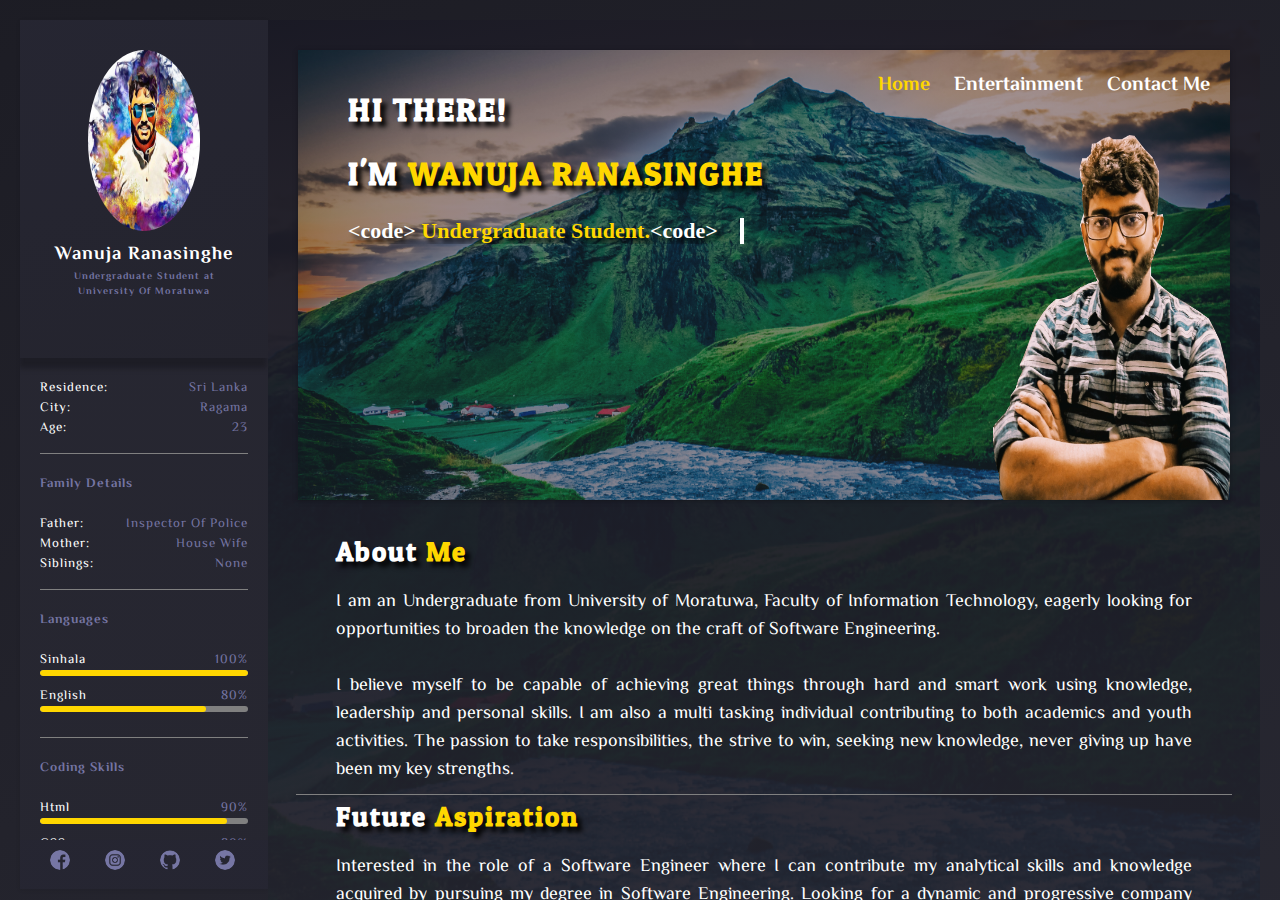
<file: index.html>
<!DOCTYPE html>
<html lang="en-us">
    <head>
        <meta charset="UTF-8">
        <meta http-equiv="X-UA-Compatible" content="ie=edge">
        <meta name="viewport" content="width=device-width, initial-scale=1.0,minimum-scale=1.0,maximum-scale=1.0">
        <title>Wanuja Ranasinghe</title>
        <link rel="stylesheet" href="css/main.css">
        <link rel="preconnect" href="https://fonts.gstatic.com">
        <link href="https://fonts.googleapis.com/css2?family=El+Messiri:wght@500&display=swap" rel="stylesheet">
        <link rel="preconnect" href="https://fonts.gstatic.com">
        <link href="https://fonts.googleapis.com/css2?family=Patua+One&display=swap" rel="stylesheet">
    </head>
    <body>
        <div class="container">
             <div class="left clearfix">
                <div class="left-top">
                    <img src="images/topcontent.jpg" alt="dp-picuture">
                    <h3>Wanuja Ranasinghe</h3>
                    <h4>Undergraduate Student at University Of Moratuwa</h4>
                </div><!--left-top-->
                <div class="left-bottom clearfix">
                    <div class="one clearfix">
                        <ul class="left-bottom-ul1">
                            <li>Residence:</li>
                            <li>City:</li>
                            <li>Age:</li>
                        </ul>
                        <ul class="left-bottom-ul2">
                            <li>Sri Lanka</li>
                            <li>Ragama</li>
                            <li>23</li>
                        </ul>
                    </div><!--one-->
                    <div class="one clearfix">
                        <h4 class="heading-color">Family Details</h4><br>
                        <ul class="left-bottom-ul1">
                            <li>Father:</li>
                            <li>Mother:</li>
                            <li>Siblings:</li>
                        </ul>
                        <ul class="left-bottom-ul2">
                            <li>Inspector Of Police</li>
                            <li>House Wife</li>
                            <li>None</li>
                        </ul>
                    </div><!--one-->
                    <div class="one clearfix">
                        <ul>
                            <li class="heading-color">Languages <br><br></li>
                            <li class="left-bottom-ul1">Sinhala</li>
                            <li class="left-bottom-ul2">100%</li>
                            <li><div class="clearfix progress-bar progress-bar-li"><div class="clearfix progress-bar" style="background-color: gold;width: 100%; "></div></div></li>
                            <li class="left-bottom-ul1">English</li>
                            <li class="left-bottom-ul2">80%</li>
                            <li><div class="clearfix progress-bar progress-bar-li"><div class="clearfix progress-bar" style="background-color: gold;width: 80%; "></div></div></li>                           
                        </ul>
                    </div><!--languages-->
                    <div class="one clearfix">
                        <ul>
                            <li class="heading-color">Coding Skills <br><br></li>
                            <li class="left-bottom-ul1">Html</li>
                            <li class="left-bottom-ul2">90%</li>
                            <li><div class="clearfix progress-bar progress-bar-li"><div class="clearfix progress-bar" style="background-color: gold;width: 90%; "></div></div></li>
                            <li class="left-bottom-ul1">CSS</li>
                            <li class="left-bottom-ul2">80%</li>
                            <li><div class="clearfix progress-bar progress-bar-li"><div class="clearfix progress-bar" style="background-color: gold;width: 80%; "></div></div></li>
                            <li class="left-bottom-ul1">JavaScript</li>
                            <li class="left-bottom-ul2">70%</li>
                            <li><div class="clearfix progress-bar progress-bar-li"><div class="clearfix progress-bar" style="background-color: gold;width: 70%; "></div></div></li>
                            <li class="left-bottom-ul1">PHP</li>
                            <li class="left-bottom-ul2">70%</li>
                            <li><div class="clearfix progress-bar progress-bar-li"><div class="clearfix progress-bar" style="background-color: gold;width: 70%; "></div></div></li>
                            <li class="left-bottom-ul1">Bootstrap</li>
                            <li class="left-bottom-ul2">80%</li>
                            <li><div class="clearfix progress-bar progress-bar-li"><div class="clearfix progress-bar" style="background-color: gold;width: 80%; "></div></div></li>
                            <li class="left-bottom-ul1">C</li>
                            <li class="left-bottom-ul2">90%</li>
                            <li><div class="clearfix progress-bar progress-bar-li"><div class="clearfix progress-bar" style="background-color: gold;width: 90%; "></div></div></li>
                            <li class="left-bottom-ul1">Python</li>
                            <li class="left-bottom-ul2">70%</li>
                            <li><div class="clearfix progress-bar progress-bar-li"><div class="clearfix progress-bar" style="background-color: gold;width: 70%; "></div></div></li>
                        </ul>
                    </div>
                    <div class="one clearfix">
                        <ul>
                            <li class="heading-color">Other <br><br></li>
                            <li class="left-bottom-ul1">Leadership</li>
                            <li class="left-bottom-ul2">85%</li>
                            <li><div class="clearfix progress-bar progress-bar-li"><div class="clearfix progress-bar" style="background-color: gold;width: 85%; "></div></div></li>
                            <li class="left-bottom-ul1">Analytics</li>
                            <li class="left-bottom-ul2">90%</li>
                            <li><div class="clearfix progress-bar progress-bar-li"><div class="clearfix progress-bar" style="background-color: gold;width: 90%; "></div></div></li> 
                        </ul>
                    </div><!--other-->
                    
                </div><!--left-bottom-->
                <div class="social-media clearfix">
                    <ul>
                        <li><a href="#"><img src="images/fb.png" alt="fb"></a></li>
                        <li><a href="#"><img src="images/insta.png" alt="insta"></a></li>
                        <li><a href="#"><img src="images/github.png" alt="github"></a></li>
                        <li><a href="#"><img src="images/twitter.png" alt="twitter"></a></li>
                    </ul>
                </div><!--social-media-->
            </div><!--left-->
            <div class="right clearfix">
                <div class="topcontent clearfix">
                    <div class="topcontent-left clearfix">
                        <h1>HI THERE!</h1><br>
                        <h1>I'M <span class="golden-font">WANUJA RANASINGHE</span></h1><br>
                        <h3>&lt;code&gt; <span class="golden-font">Undergraduate Student.</span>&lt;code&gt; </h3>
                    </div><!--topcontent-left-->
                    <div class="topcontent-right">
                        <div class="navbar">
                            <ul>
                                <li><a class="cool-link"href="index.html"style="color: gold;">Home</a></li>
                                <li><a class="cool-link"href="Entertainment.html">Entertainment</a></li>
                                <li><a class="cool-link"href="ContactUs.html">Contact Me</a></li>
                            </ul>
                        </div>
                        <div><img src="images/Untitled.png" alt=""></div>
                        
                    </div><!--topcontent-right-->
                </div><!--topcontent-->
                <div class="aboutme clearfix">
                    <h2>About <span class="golden-font">Me</span></h2>
                    <p>I am an Undergraduate from University of Moratuwa, Faculty of Information Technology, eagerly looking for opportunities to broaden the knowledge on the craft of Software Engineering.
                        <br><br>
                        I believe myself to be capable of achieving great things through hard and smart work using knowledge, leadership and personal skills. I am also a multi tasking individual contributing to both academics and youth activities. The passion to take responsibilities, the strive to win, seeking new knowledge, never giving up have been my key strengths. </p>   
                </div><!--aboutme-->
                <div class="futureasp">
                    <h2>Future <span class="golden-font">Aspiration</span></h2>
                    <p>Interested in the role of a Software Engineer where I can contribute my analytical skills and knowledge acquired by pursuing my degree in Software Engineering. Looking for a dynamic and progressive company where my skills are utilized in the maximum way possible.</p>
                </div><!--futureasp-->
                <div class="education">
                    <div class="edu-head"><h2>Education &amp; <span class="golden-font">Volunteering</span></h2></div>
                    <div class="edu">
                        <img src="images/uni.png" alt=""><span class="heading-color">2020-Present</span>
                        <div class="edu-border"><p>BSc(Hon's) in Information Technology<br>University of Moratuwa.</p></div>
                        <img src="images/uni.png" alt=""><span class="heading-color">2019</span>
                        <div class="edu-border"><p>Diploma in Software Engineering<br>Esoft Metro Campus<br>Gampaha.</p></div>
                        <img src="images/uni.png" alt=""><span class="heading-color">2014 - 2016</span>
                        <div class="edu-border"><p>G.C.E.Advanced Level Examination<br>Biological Stream<br>Z-Score :- 1.7031<br>Banadaranayka College <br>Gampaha.</p></div>
                        <img src="images/uni.png" alt=""><span class="heading-color">2003 - 2013</span>
                        <div class="edu-border"><p>Gr 1-11<br>Carey College <br>Colombo 8.</p></div>
                    </div><!--edu-->
                    <div class="edu-vol">
                        <img src="images/uni.png" alt="degree_icon"><span class="heading-color">2020-Present</span>
                        <div class="edu-border"><p>Student Volunteer<br>IEEE Student Branch <br>University of Moratuwa.</p></div>
                    </div><!--edu-vol-->
                </div><!--education-->
                <div class="certifications">
                    <div class="certi-head"><h2>Certifications &amp; <span class="golden-font">Projects</span></h2></div>
                    <div class="certi">
                        <div class="certi1">
                            <img src="images/block-m-feed.jpg" alt="Universit_of_Michigan_logo">
                            <p>Python 3 Programming  <br>Course 1 &amp;2 <br>University Of Michigan</p>
                            <a href="">See Credintial</a>
                        </div><!--certi1-->
                        <div class="certi2">
                            <img src="images/sololearn.png" alt="sololearn_logo">
                            <p>C Tutorial Course<br>sololearn</p><br>
                            <a href="">See Credintial</a>
                        </div><!--certi2-->
                        <div class="certi3">
                            <img src="images/sololearn.png" alt="sololearn_logo">
                            <p>JavaScript Course<br>sololearn</p>
                            <a href="">See Credintial</a>
                        </div><!--certi3-->
                        <div class="certi4">
                            <img src="images/sololearn.png" alt="sololearn_logo">
                            <p>HTML Course<br>sololearn</p>
                            <a href="">See Credintial</a>
                        </div><!--certi4-->
                        <div class="certi5">
                            <img src="images/coursera.png" alt="coursera_logo">
                            <p>Introduction to JavaScript<br>Coursera</p><br>
                            <a href="">See Credintial</a>
                        </div><!--certi5-->
                        <div class="certi6">
                            <img src="images/linkedin.png" alt="linkedin_logo">
                            <p>Succeding in Web Development<br>Frontend &amp;Backend<br>Linkedin</p>
                            <a href="">See Credintial</a>
                        </div><!--certi6-->
                    </div>
                    <div class="projects">
                        <h2>Fruit Hunting <span class="golden-font">(pygame)</span></h2>
                        <p>It took about 1 week for me to do this project which I started from scratch. It was a great learning experience for me. At first I did not have any Python knowledge, but after following Python Basics course on Coursera, and following some YouTube tutorials, I got the knowledge needed to complete this project.
                        </p>
                        <video src="videoes/pygame.mp4" controls></video>
                        <a href="">More Details</a>
                    </div><!--projects-->
                </div><!--Certifications-->
                <footer><p>&copy;2021 Wanuja Ranasinghe</p></footer>
            </div><!--right-->   
        </div><!--container-->
        
    </body>
</html>
</file>
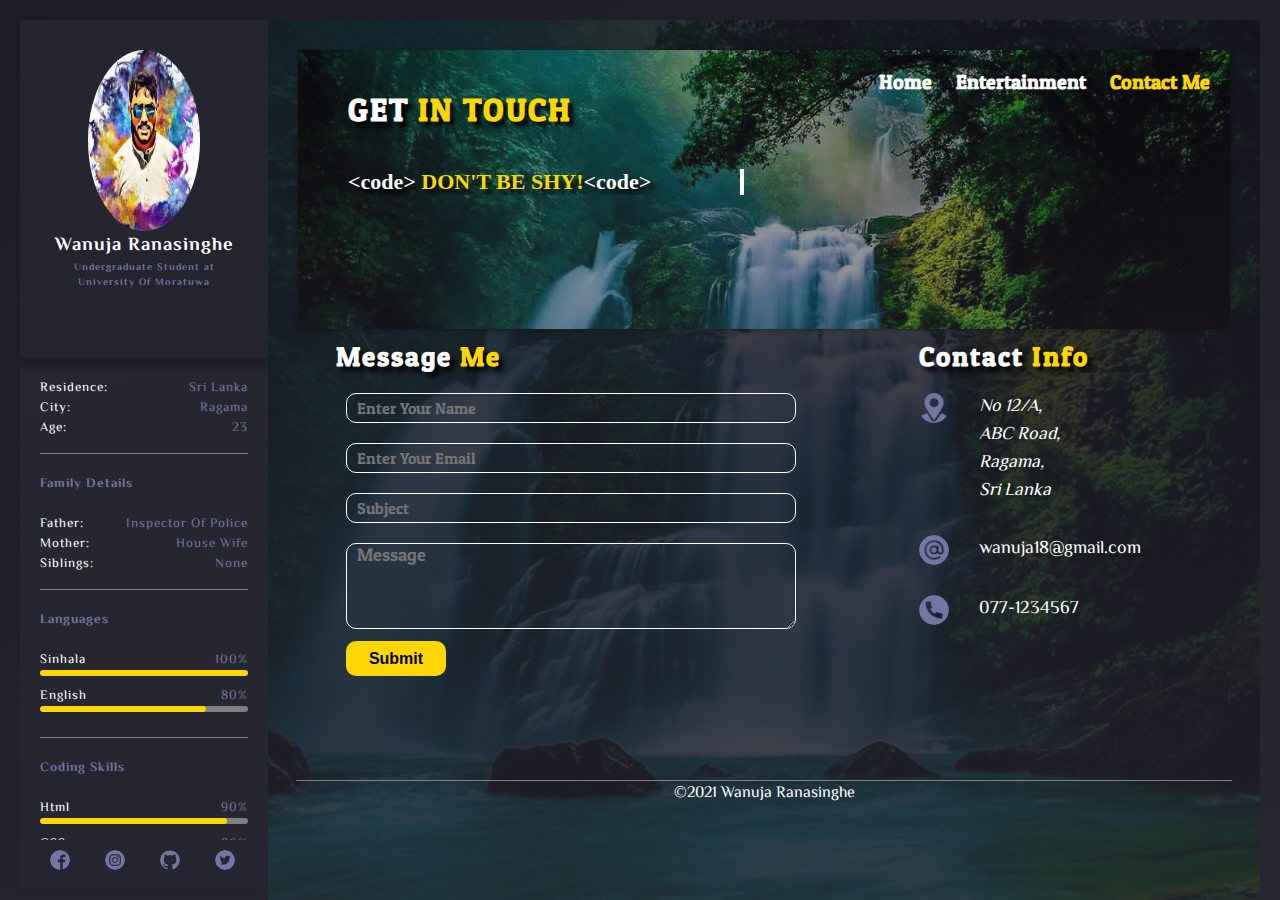
<file: ContactUs.html>
<html lang="en">
<head>
    <meta charset="UTF-8">
        <meta http-equiv="X-UA-Compatible" content="ie=edge">
        <meta name="viewport" content="width=device-width, initial-scale=1.0,minimum-scale=1.0,maximum-scale=1.0">
        <title>Wanuja Ranasinghe</title>
        <link rel="stylesheet" href="css/main.css">
        <link rel="preconnect" href="https://fonts.gstatic.com">
        <link href="https://fonts.googleapis.com/css2?family=El+Messiri:wght@500&display=swap" rel="stylesheet">
        <link rel="preconnect" href="https://fonts.gstatic.com">
        <link href="https://fonts.googleapis.com/css2?family=Patua+One&display=swap" rel="stylesheet">
</head>
<body>
    <div class="container">
        <div class="left clearfix">
           <div class="left-top">
               <img src="images/topcontent.jpg" alt="dp-picuture">
               <h3>Wanuja Ranasinghe</h3>
               <h4>Undergraduate Student at University Of Moratuwa</h4>
           </div><!--left-top-->
           <div class="left-bottom clearfix">
               <div class="one clearfix">
                   <ul class="left-bottom-ul1">
                       <li>Residence:</li>
                       <li>City:</li>
                       <li>Age:</li>
                   </ul>
                   <ul class="left-bottom-ul2">
                       <li>Sri Lanka</li>
                       <li>Ragama</li>
                       <li>23</li>
                   </ul>
               </div><!--one-->
               <div class="one clearfix">
                <h4 class="heading-color">Family Details</h4><br>
                <ul class="left-bottom-ul1">
                    <li>Father:</li>
                    <li>Mother:</li>
                    <li>Siblings:</li>
                </ul>
                <ul class="left-bottom-ul2">
                    <li>Inspector Of Police</li>
                    <li>House Wife</li>
                    <li>None</li>
                </ul>
            </div><!--one-->
               <div class="one clearfix">
                   <ul>
                       <li class="heading-color">Languages <br><br></li>
                       <li class="left-bottom-ul1">Sinhala</li>
                       <li class="left-bottom-ul2">100%</li>
                       <li><div class="clearfix progress-bar progress-bar-li"><div class="clearfix progress-bar" style="background-color: gold;width: 100%; "></div></div></li>
                       <li class="left-bottom-ul1">English</li>
                       <li class="left-bottom-ul2">80%</li>
                       <li><div class="clearfix progress-bar progress-bar-li"><div class="clearfix progress-bar" style="background-color: gold;width: 80%; "></div></div></li>
                       
                   </ul>
               </div><!--languages-->
               <div class="one clearfix">
                   <ul>
                       <li class="heading-color">Coding Skills <br><br></li>
                       <li class="left-bottom-ul1">Html</li>
                       <li class="left-bottom-ul2">90%</li>
                       <li><div class="clearfix progress-bar progress-bar-li"><div class="clearfix progress-bar" style="background-color: gold;width: 90%; "></div></div></li>
                       <li class="left-bottom-ul1">CSS</li>
                       <li class="left-bottom-ul2">80%</li>
                       <li><div class="clearfix progress-bar progress-bar-li"><div class="clearfix progress-bar" style="background-color: gold;width: 80%; "></div></div></li>
                       <li class="left-bottom-ul1">JavaScript</li>
                       <li class="left-bottom-ul2">70%</li>
                       <li><div class="clearfix progress-bar progress-bar-li"><div class="clearfix progress-bar" style="background-color: gold;width: 70%; "></div></div></li>
                       <li class="left-bottom-ul1">PHP</li>
                       <li class="left-bottom-ul2">70%</li>
                       <li><div class="clearfix progress-bar progress-bar-li"><div class="clearfix progress-bar" style="background-color: gold;width: 70%; "></div></div></li>
                       <li class="left-bottom-ul1">Bootstrap</li>
                       <li class="left-bottom-ul2">80%</li>
                       <li><div class="clearfix progress-bar progress-bar-li"><div class="clearfix progress-bar" style="background-color: gold;width: 80%; "></div></div></li>
                       <li class="left-bottom-ul1">C</li>
                       <li class="left-bottom-ul2">90%</li>
                       <li><div class="clearfix progress-bar progress-bar-li"><div class="clearfix progress-bar" style="background-color: gold;width: 90%; "></div></div></li>
                       <li class="left-bottom-ul1">Python</li>
                       <li class="left-bottom-ul2">70%</li>
                       <li><div class="clearfix progress-bar progress-bar-li"><div class="clearfix progress-bar" style="background-color: gold;width: 70%; "></div></div></li>
                    </ul>
               </div>
               <div class="one clearfix">
                <ul>
                    <li class="heading-color">Other <br><br></li>
                    <li class="left-bottom-ul1">Leadership</li>
                    <li class="left-bottom-ul2">85%</li>
                    <li><div class="clearfix progress-bar progress-bar-li"><div class="clearfix progress-bar" style="background-color: gold;width: 85%; "></div></div></li>
                    <li class="left-bottom-ul1">Analytics</li>
                    <li class="left-bottom-ul2">90%</li>
                    <li><div class="clearfix progress-bar progress-bar-li"><div class="clearfix progress-bar" style="background-color: gold;width: 90%; "></div></div></li> 
                </ul>
            </div><!--other-->
               
           </div><!--left-bottom-->
           <div class="social-media clearfix">
               <ul>
                   <li><a href="#"><img src="images/fb.png" alt="fb"></a></li>
                   <li><a href="#"><img src="images/insta.png" alt="insta"></a></li>
                   <li><a href="#"><img src="images/github.png" alt="github"></a></li>
                   <li><a href="#"><img src="images/twitter.png" alt="twitter"></a></li>
               </ul>
           </div><!--social-media-->
       </div><!--left-->
       <div class="right clearfix right-contact">
        <div class="topcontent  topcontent-contact clearfix">
            <div class="topcontent-left clearfix">
                <h1>GET <span class="golden-font">IN TOUCH</span></h1><br><br>
                <h3>&lt;code&gt; <span class="golden-font">DON'T BE SHY!</span>&lt;code&gt;</h3><br>
                
            </div><!--topcontent-left-->
            <div class="topcontent-right">
                <div class="navbar">
                    <ul>
                        <li><a class="cool-link"href="index.html">Home</a></li>
                        <li><a class="cool-link"href="Entertainment.html">Entertainment</a></li>
                        <li><a class="cool-link"href="ContactUs.html" style="color: gold;">Contact Me</a></li>
                    </ul>
                </div><!--navbar-->
            </div><!--topcontent-right-->
        </div><!--topcontent--> 
        <div class="contact-form">
            <div class="form-left">
                <h2>Message <span class="golden-font">Me</span></h2>
                <form action="#" method="GET" class="form">
                    <input type="text" placeholder="Enter Your Name" class="form-inputs"><br>
                    <input type="email" placeholder="Enter Your Email" class="form-inputs" required><br>
                    <input type="text" placeholder="Subject" class="form-inputs" required><br>
                    <textarea name="" id="" cols="60" rows="4" placeholder="Message"></textarea><br>
                    <button type="submit" >Submit</button>
                </form>
            </div><!--social-left-->
            <div class="form-right">
                <div class="div-1"><h2>Contact <span class="golden-font">Info</span></h2><img src="images/location.png" alt=""><address>No 12/A,<br>ABC Road,<br>Ragama,<br>Sri Lanka</address></div><br>
                <div class="div-2"><img src="images/email.png" alt=""><p>wanuja18@gmail.com</p></div><br>
                <div class="div-3"><img src="images/telephone.png" alt=""><p>077-1234567</p></div>
            </div><!--social-middle-->
        </div><!--social-->
        <footer><p>&copy;2021 Wanuja Ranasinghe</p></footer>
       </div><!--right-->
   </div><!--container-->
</body>
</html>
</file>
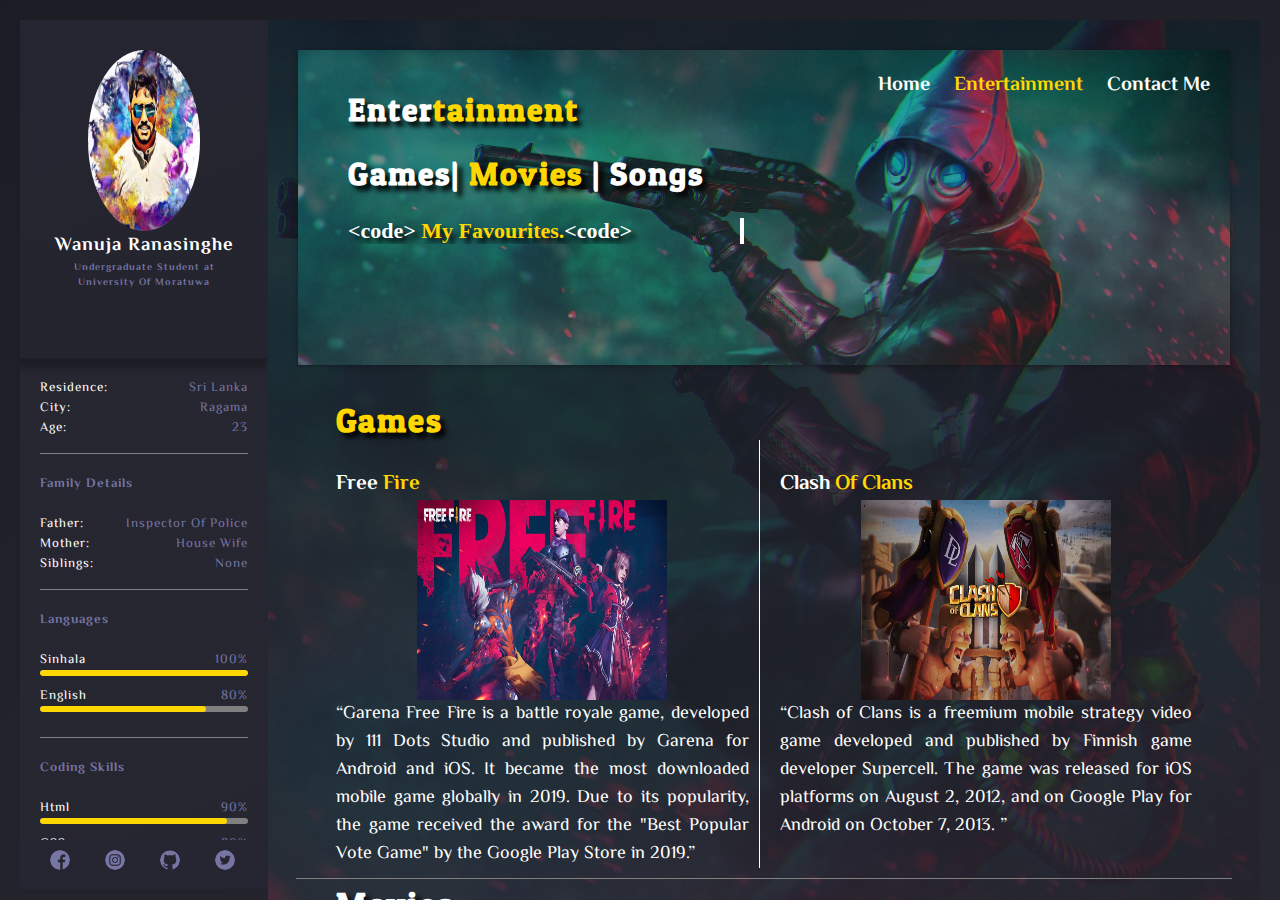
<file: Entertainment.html>
<html lang="en">
<head>
    <meta charset="UTF-8">
        <meta http-equiv="X-UA-Compatible" content="ie=edge">
        <meta name="viewport" content="width=device-width, initial-scale=1.0,minimum-scale=1.0,maximum-scale=1.0">
        <title>Wanuja Ranasinghe</title>
        <link rel="stylesheet" href="css/main.css">
        <link rel="preconnect" href="https://fonts.gstatic.com">
        <link href="https://fonts.googleapis.com/css2?family=El+Messiri:wght@500&display=swap" rel="stylesheet">
        <link rel="preconnect" href="https://fonts.gstatic.com">
        <link href="https://fonts.googleapis.com/css2?family=Patua+One&display=swap" rel="stylesheet">
</head>
<body>
    <div class="container">
        <div class="left clearfix">
           <div class="left-top">
               <img src="images/topcontent.jpg" alt="dp-picuture">
               <h3>Wanuja Ranasinghe</h3>
               <h4>Undergraduate Student at University Of Moratuwa</h4>
           </div><!--left-top-->
           <div class="left-bottom clearfix">
               <div class="one clearfix">
                   <ul class="left-bottom-ul1">
                       <li>Residence:</li>
                       <li>City:</li>
                       <li>Age:</li>
                   </ul>
                   <ul class="left-bottom-ul2">
                       <li>Sri Lanka</li>
                       <li>Ragama</li>
                       <li>23</li>
                   </ul>
               </div><!--one-->
               <div class="one clearfix">
                <h4 class="heading-color">Family Details</h4><br>
                <ul class="left-bottom-ul1">
                    <li>Father:</li>
                    <li>Mother:</li>
                    <li>Siblings:</li>
                </ul>
                <ul class="left-bottom-ul2">
                    <li>Inspector Of Police</li>
                    <li>House Wife</li>
                    <li>None</li>
                </ul>
            </div><!--one-->
               <div class="one clearfix">
                   <ul>
                       <li class="heading-color">Languages <br><br></li>
                       <li class="left-bottom-ul1">Sinhala</li>
                       <li class="left-bottom-ul2">100%</li>
                       <li><div class="clearfix progress-bar progress-bar-li"><div class="clearfix progress-bar" style="background-color: gold;width: 100%; "></div></div></li>
                       <li class="left-bottom-ul1">English</li>
                       <li class="left-bottom-ul2">80%</li>
                       <li><div class="clearfix progress-bar progress-bar-li"><div class="clearfix progress-bar" style="background-color: gold;width: 80%; "></div></div></li>
                       
                   </ul>
               </div><!--languages-->
               <div class="one clearfix">
                   <ul>
                       <li class="heading-color">Coding Skills <br><br></li>
                       <li class="left-bottom-ul1">Html</li>
                       <li class="left-bottom-ul2">90%</li>
                       <li><div class="clearfix progress-bar progress-bar-li"><div class="clearfix progress-bar" style="background-color: gold;width: 90%; "></div></div></li>
                       <li class="left-bottom-ul1">CSS</li>
                       <li class="left-bottom-ul2">80%</li>
                       <li><div class="clearfix progress-bar progress-bar-li"><div class="clearfix progress-bar" style="background-color: gold;width: 80%; "></div></div></li>
                       <li class="left-bottom-ul1">JavaScript</li>
                       <li class="left-bottom-ul2">70%</li>
                       <li><div class="clearfix progress-bar progress-bar-li"><div class="clearfix progress-bar" style="background-color: gold;width: 70%; "></div></div></li>
                       <li class="left-bottom-ul1">PHP</li>
                       <li class="left-bottom-ul2">70%</li>
                       <li><div class="clearfix progress-bar progress-bar-li"><div class="clearfix progress-bar" style="background-color: gold;width: 70%; "></div></div></li>
                       <li class="left-bottom-ul1">Bootstrap</li>
                       <li class="left-bottom-ul2">80%</li>
                       <li><div class="clearfix progress-bar progress-bar-li"><div class="clearfix progress-bar" style="background-color: gold;width: 80%; "></div></div></li>
                       <li class="left-bottom-ul1">C</li>
                        <li class="left-bottom-ul2">90%</li>
                        <li><div class="clearfix progress-bar progress-bar-li"><div class="clearfix progress-bar" style="background-color: gold;width: 90%; "></div></div></li>
                        <li class="left-bottom-ul1">Python</li>
                        <li class="left-bottom-ul2">70%</li>
                        <li><div class="clearfix progress-bar progress-bar-li"><div class="clearfix progress-bar" style="background-color: gold;width: 70%; "></div></div></li>
                   </ul>
               </div>
               <div class="one clearfix">
                <ul>
                    <li class="heading-color">Other <br><br></li>
                    <li class="left-bottom-ul1">Leadership</li>
                    <li class="left-bottom-ul2">85%</li>
                    <li><div class="clearfix progress-bar progress-bar-li"><div class="clearfix progress-bar" style="background-color: gold;width: 85%; "></div></div></li>
                    <li class="left-bottom-ul1">Analytics</li>
                    <li class="left-bottom-ul2">90%</li>
                    <li><div class="clearfix progress-bar progress-bar-li"><div class="clearfix progress-bar" style="background-color: gold;width: 90%; "></div></div></li> 
                </ul>
            </div><!--other-->
               
           </div><!--left-bottom-->
           <div class="social-media clearfix">
               <ul>
                   <li><a href="#"><img src="images/fb.png" alt="fb"></a></li>
                   <li><a href="#"><img src="images/insta.png" alt="insta"></a></li>
                   <li><a href="#"><img src="images/github.png" alt="github"></a></li>
                   <li><a href="#"><img src="images/twitter.png" alt="twitter"></a></li>
               </ul>
           </div><!--social-media-->
       </div><!--left-->
       <div class="right clearfix right-enter">
        <div class="topcontent  topcontent-enter clearfix">
            <div class="topcontent-left clearfix">
                <h1>Enter<span class="golden-font">tainment</span></h1><br>
                <h1>Games|<span class="golden-font"> Movies </span>| Songs<br></h1>
                <br>
                <h3>&lt;code&gt; <span class="golden-font">My Favourites.</span>&lt;code&gt; </h3>
            </div><!--topcontent-left-->
            <div class="topcontent-right">
                <div class="navbar">
                    <ul>
                        <li><a class="cool-link"href="index.html">Home</a></li>
                        <li><a class="cool-link"href="Entertainment.html" style="color: gold;">Entertainment</a></li>
                        <li><a class="cool-link"href="ContactUs.html">Contact Me</a></li>
                    </ul>
                </div><!--topcontent-right-nav-->
            </div><!--topcontent-right-->
        </div><!--topcontent-->    
        <div class="games">
            <div class="games-head"><h2><span class="golden-font">Games</span></h2></div>
            <div class="games-left"><br>
                <h3>Free<span class="golden-font"> Fire</span></h3>
                <div class="enter-img"><img src="images/ff-thumb.jpg" alt="freefire-thumbnail"></div>
                <p><q>Garena Free Fire is a battle royale game, developed by 111 Dots Studio and published by Garena for Android and iOS. It became the most downloaded mobile game globally in 2019. Due to its popularity, the game received the award for the "Best Popular Vote Game" by the Google Play Store in 2019.</q></p>
            </div><!--games-left-->
            <div class="games-right"><br>
                <h3>Clash <span class="golden-font">Of Clans</span></h3>
                <div class="enter-img"><img src="images/coc-thumb.jpg" alt="coc-thumb"></div>
                <p><q>Clash of Clans is a freemium mobile strategy video game developed and published by Finnish game developer Supercell. The game was released for iOS platforms on August 2, 2012, and on Google Play for Android on October 7, 2013. </q></p>
            </div><!--games-right-->
        </div><!--games-->
        <div class="movies">
            <div class="movies-head"><h2>Movies</h2></div><!--movies-head-->
            <div class="movies-left">
                <h3><span class="golden-font">Dangal</span></h3>
                <div class="enter-img"><iframe class="enter-img"width="250" height="200" src="https://www.youtube.com/embed/x_7YlGv9u1g" frameborder="0" allow="accelerometer; autoplay; clipboard-write; encrypted-media; gyroscope; picture-in-picture" allowfullscreen></iframe></div>
                <p><q>Dangal is an extraordinary true story based on the life of Mahavir Singh and his two daughters, Geeta and Babita Phogat. The film traces the inspirational journey of a father who trains his daughters to become world class wrestlers. </q></p>
            </div><!--movies-left-->
            <div class="movies-right">
                <h3><span class="golden-font">Dilwale</span></h3>
                <div class="enter-img"><iframe width="250" height="200" src="https://www.youtube.com/embed/AHuOo1DLcRc" frameborder="0" allow="accelerometer; autoplay; clipboard-write; encrypted-media; gyroscope; picture-in-picture" allowfullscreen></iframe></div>
                <p><q>Raj and Meera fall in love, but are forced to stay away from each other as they belong to rival mafia families. Years later, they get a second chance when their siblings fall for each other.</q></p>
            </div><!--movies-right-->
        </div><!--movies-->
        <div class="songs">
            <div class="songs-head"><h2><span class="golden-font">Songs</span></h2></div><br><!--songs-head-->
            <div class="songs-left">
                <h3>Alan Walker - <span class="golden-font">Darkside</span></h3>
                <div class="enter-img"><iframe width="250" height="200" src="https://www.youtube.com/embed/M-P4QBt-FWw" frameborder="0" allow="accelerometer; autoplay; clipboard-write; encrypted-media; gyroscope; picture-in-picture" allowfullscreen></iframe></div>                
            </div><!--songs-left-->
            <div class="songs-right">
                <h3>Alan Walker - <span class="golden-font">On My Way</span></h3>
                <div class="enter-img"><iframe width="250" height="200" src="https://www.youtube.com/embed/dhYOPzcsbGM" frameborder="0" allow="accelerometer; autoplay; clipboard-write; encrypted-media; gyroscope; picture-in-picture" allowfullscreen></iframe></div>
            </div><!--songs-right-->
        </div><!--songs-->
        <footer><p>&copy;2021 Wanuja Ranasinghe</p></footer>       
       </div><!--right-->
   </div><!--container-->
</body>
</html>
</file>
<file: css/main.css>
*{margin: 0; padding: 0; box-sizing: border-box;}
.clearfix{
    overflow: auto;
}
ul li{
    list-style: none;
}
a{text-decoration: none;}
.golden-font{color: gold;}
.container{
    font-family: 'El Messiri', sans-serif;
    background: linear-gradient(159deg, rgba(24, 24, 32, 0.98) 0%, rgba(35, 35, 45, 0.98) 100%);
	box-shadow: 0 1px 4px 0 rgba(15, 15, 20, 0.1);
    padding: 20px  20px 0px 20px;
    width: 100%;
    height: 100vh;
    display: grid;
    grid-template-columns: 1fr 4fr;
}
.left{
    animation: anim1 3s 1;
    letter-spacing: 1px;
    background: #272731;
    box-shadow: 0 1px 4px 0 rgba(15, 15, 20, 0.1);    
    height: 96.6vh;
    display: grid;
    grid-template-rows: 3.5fr 5fr;
    color: white; 
}
@keyframes anim1{
    0%{
        transform: translateY(-1000px);
    }
    50%{
        transform: translateY(-20px);
    }
    100%{
        transform: translateY(0px);
    }
}


::-webkit-scrollbar{
    width: 4px;
    
}
::-webkit-scrollbar-thumb{
    background: gold;
    border-radius: 4px;
}
.left-top{
    padding: 30px;
    
    background: linear-gradient(159deg, rgba(37, 37, 50, 0.7) 0%, rgba(35, 35, 45, 0.7) 100%);
    box-shadow: -1px 10px 5px  rgba(15, 15, 20, 0.5);
    text-align: center ;
}

.left-top h4{
    font-size: 10px;
    color: #7575a3;
}
.left-top img{
    width: 60%;
    height: 65%;
    border-radius: 50%; 
}

.left-bottom{
    line-height: 20px;
    font-size: 13px;
    background: linear-gradient(159deg, rgba(37, 37, 50, 0.2) 0%, rgba(35, 35, 45, 0.2) 100%); 
}
.one{
    margin: 20px;
    padding-bottom: 15px;
    border-bottom: 1px solid grey;
}
.heading-color{
    font-weight: bold;
    color: #7575a3;
}

.progress-bar{
    background-color: grey;width: 100%;
    height: 6px; 
    border-radius: 10px;
}
.progress-bar-li{
    margin-bottom: 10px;
}
.social-media{
    
    padding:10px 15px;
    background: linear-gradient(159deg, rgba(37, 37, 50, 0.7) 100%, rgba(35, 35, 45, 0.7) 100%);

}
.social-media img{
    width: 20px;
    height: 20px;
    border-radius: 50%; 
    border: none;
}
.social-media ul li{
    display: inline;
}
.social-media ul li a{
    margin:  0px 15px
}
.social-media ul li img:hover{
    transform: scale(1.3);
    background-color: gold;
}
.left-bottom-ul1{
    text-align: left;
    float: left;
}
.left-bottom-ul2{
    text-align: right;
    color: #7575a3;
    float: right;
}
.right{
    
    background:  linear-gradient(rgba(21, 21, 32, 0.95),rgba(35, 35, 45, 0.95)),url('../images/back3.png');
    background-position: center;
    background-size: cover;
    background-repeat: no-repeat;   
    grid-template-rows: 50vh auto auto auto auto;
}
.right-enter{
    background:  linear-gradient(rgba(21, 21, 32, 0.85),rgba(35, 35, 45, 0.85)),url('../images/freefire.jpg');
    background-position: center;
    background-size: cover;
    background-repeat: no-repeat; 
    grid-template-rows: 35vh auto auto auto auto;
    
}
.right-contact{
    background:  linear-gradient(rgba(21, 21, 32, 0.85),rgba(35, 35, 45, 0.85)),url('../images/contact-back.jpg');
    background-position:center;
    background-size: cover;
    background-repeat: no-repeat; 
    display: grid;
    grid-template-rows: 35vh auto ; 
}

.right h2:hover{
    transform: translateX(20px);
}
.topcontent{
    margin: 30px 30px;
    height: 50vh;
    background:  linear-gradient(rgba(21, 21, 32, 0.4),rgba(35, 35, 45, 0.5)),url('../images/back3.png');
    background-size: cover;
    background-repeat: no-repeat; 
    padding: 20px 0px 0px 20px;
    box-shadow: 0 1px 4px 0 rgba(15, 15, 20, 0.5);
}
.topcontent-enter{
    margin: 30px 30px;
    height: 35vh;
    background:  linear-gradient(rgba(21, 21, 32, 0.4),rgba(35, 35, 45, 0.5)),url('../images/freefire.jpg');
    background-size: cover;
    background-repeat: no-repeat; 
    padding: 20px 0px 0px 20px;
    box-shadow: 0 1px 4px 0 rgba(15, 15, 20, 0.5);
}
.topcontent-contact{
    color: white;
    font-family: 'Patua One', cursive;
    margin: 30px 30px 0px 30px;
    height: 31vh;
    background:  linear-gradient(rgba(21, 21, 32, 0.4),rgba(35, 35, 45, 0.5)),url('../images/contact-back.jpg');
    background-size: cover;
    background-repeat: no-repeat; 
    padding: 20px 0px 0px 20px;
    box-shadow: 0 1px 4px 0 rgba(15, 15, 20, 0.5);
}
.topcontent-contact p{
    letter-spacing: 1.5px;
    line-height: 25px;
    font-size: 18px;
    text-align: justify;
}
.topcontent-right{
    display: grid;
    grid-template-rows: 15% 85%;
    text-align: right;
    height: 100%;
}
.topcontent-right img{
    animation: anim_h1_h2_h3 2s 1;
    width: 65%;
    height: 100%;
}
.topcontent-left{
    padding: 20px 0 0 30px;
    width: 60%;
    float: left;
}
.topcontent h1,h2{
    animation: anim_h1_h2_h3 2s 1;
    text-shadow: 5px 5px 5px black;
    letter-spacing: 2px;
    color: white;
    font-family: 'Patua One', cursive;
}
@keyframes anim_h1_h2_h3{
    0%{
        transform: translateX(-1000px);
    }
    50%{
        transform: translateX(-20px);
    }
    100%{
        transform: translateX(0px);
    }
}
.topcontent-left h3{
    text-shadow: 5px 5px 5px black;
    animation: type 5s steps(36) infinite, anim_h1_h2_h3 2s 1;
    color: white;
    font-size: 22px;
    overflow: hidden;
    white-space: nowrap;
    font-family: consolas;
    border-right: 4px solid white;
    width: 36ch;
}
.topcontent-enter h3{
    animation: type-enter 5s steps(28) infinite, anim_h1_h2_h3 2s 1;
}
.topcontent-contact h3{
    animation: type-contact 5s steps(28) infinite, anim_h1_h2_h3 2s 1;
}
@keyframes type{
    0%{
        
        width: 1ch;
    }
    100%{
        width: 36ch;
    }
}
@keyframes type-enter{
    0%{
        
        width: 1ch;
    }
    100%{
        width: 28ch;
    }
}
@keyframes type-contact{
    0%{
        
        width: 1ch;
    }
    100%{
        width: 28ch;
    }
}

.topcontent-right{
    float: right;
    width: 40%;
}
.navbar{
    animation: anim_h1_h2_h3 2s 1;
    text-align: right;
}
.navbar ul li{
    margin-right: 20px;
    list-style: none;
    display: inline-block;
}
.navbar li a{
    font-weight: 700;
    color: white;
    font-size: 20px;
    display: inline-block;
}

.cool-link::after{
	content: '';
	display: block;
	width: 0px;
	height: 2px;
	background-color: gold;
	transition: width .3s;
}
.cool-link:hover::after{
	width: 100%;
	transition: width .3s;
}
@keyframes show{
    from{
        left:-1000px;
    }
    to{
        left: 0px;
    }
}
.aboutme,.futureasp,.education,.certifications,.contact-form,.games,.movies,.songs{
    animation: anim3 2s 1;
    font-size: 18px;
    border-bottom:1px solid grey;
    color: white;
    padding: 5px 40px 10px 40px;
    margin: 0px 28px;
    background-color:transparent;
}
@keyframes anim3{
    0%{
        transform: translateY(1000px);
    }
    50%{
        transform: translateY(20px);
    }
    100%{
        transform: translateY(0px);
    }
}

.aboutme:hover,.futureasp:hover,.education:hover,.certifications:hover,.games:hover,.movies:hover,.songs:hover{
    background: #272731;
}
.aboutme p,.futureasp p, .education p{padding-top: 20px;text-align: justify;}


@media screen and (max-width:1200px){
    .container{width: 100%;}
    .social-media{width: 100%;padding:10px;}
}
.navbar-other{
    background: linear-gradient(159deg, rgba(37, 37, 50, 0.8) 0%, rgba(35, 35, 45, 0.7) 100%);
}
.education{
    display: grid;
    grid-gap:0px 10px;
    grid-template-areas: "edu-head edu-head" "edu edu-vol"; 
}
.edu-head{
    grid-area: edu-head;
}
.education img{
    margin-right: 10px;
    width: 24px;
    height: 24px;
    border-radius: 50%;
}
.edu{
    font-size: 13px;
    padding-top: 15px;
    grid-area: edu;
}
.edu-border{
    margin-left: 12px;
    padding-left: 20px;
    border-left: 2px solid #7575a3;
}
.edu-vol{
    padding-top: 20px;
    font-size: 13px;
    grid-area: edu-vol;
}
.certifications{
    display: grid;
    grid-template-areas: "certi-head certi-head" "certi projects";  
    grid-gap: 5px;    
}
.certifications a{
    color: gold;
}
.certifications a:hover{
    color: red;
}
.certifications img{
    display: inline;
    width: 40px;
    height: 40px;
}
.certi{
    padding-right: 10px;
    border-right: 1px solid #7575a3;
    display: grid;
    grid-area: certi;
    grid-template-areas: "certi1 certi2""certi3 certi4""certi5 certi6";
    grid-gap: 10px 10px;
}
.certi1,.certi2,.certi2,.certi3,.certi4,.certi5,.certi6{
    font-size: 13px;
    padding-top: 15px;
}
.certi-head{grid-area: certi-head;margin-bottom: 10px;}
.certi1{grid-area: certi1;}
.certi2{grid-area: certi2;}
.certi3{grid-area: certi3;}
.certi4{grid-area: certi4;}
.certi5{grid-area: certi5;}
.certi6{grid-area: certi6;}
.projects{
    padding-left: 10px;
    grid-area: projects;
}
.projects p{
    text-align: justify;
    padding-top: 15px;
    font-size: 13px;
}
.projects video{
    margin: 30px 30px 0px 50px;
    border: 1px solid #7575a3;
    border-radius: 10px;
    width: 80%;
    height: 50%;
}
footer{
    color:white;
    text-align: center;
}
.contact-form{
    display: grid;
    grid-template-areas: "form-left form-right";
    grid-gap: 0 10px;
}
.form-left{
    grid-area: form-left;
}
.form-right{
    display: grid;
    grid-area: form-right;
    grid-template-areas: "div-1""div-2""div-3";
}
.div-1{grid-area: div-1;}
.div-2{grid-area: div-2;}
.div-3{grid-area: div-3;}
form{margin-top: 10px;}
.form-inputs{
    font-family: 'Patua One', cursive;
    color: white;
    font-size: 16px;
    background: transparent;
    border: 1px solid white;
    outline: none;
    padding-left: 10px;
    border-radius: 10px;
    margin: 10px;
    width: 450px;
    height: 30px;
}
textarea{
    color: white;
    font-family: 'Patua One', cursive;
    background: transparent;
    font-size: inherit;
    border: 1px solid white;
    outline: none;
    padding-left: 10px;
    border-radius: 10px;
    width:450px;
    margin: 10 0px 12px 10px;
}
.form button{
    font-size: 16px;
    color: black;
    font-weight: bold;
    cursor: pointer;
    background: gold;
    margin-left: 10px;
    height: 35px;
    width: 100px;
    border: none;
    outline: none;
    border-radius: 10px;
}
.form button:hover{
    background:#7575a3;
    color: gold;
}
.form-right h2{margin-bottom: 20px;}
.form-right img{
    margin-right: 30px;
    float: left;
    width: 30px;
    height: 30px;
    border-radius: 50%;
}
.form-right address{display: inline-block;}
.games-head,.movies-head,.songs-head{font-size: 22px;}
.games{
    display: grid;
    grid-gap: 0 20px;
    grid-template-areas: "games-head games-head" "games-left games-right";
}
.games,.movies,.songs{
    text-align: justify;
}
.games img{
    width: 250px;
    height: 200px;
}

.games-head{
    grid-area: games-head;
}
.games-left{
    grid-area: games-left;
    border-right: 1px solid white;
    padding-right: 10px;
}
.games-right{
    grid-area: games-right;
}
.movies{
    display: grid;
    grid-gap: 0 20px;
    grid-template-areas: "movies-head movies-head" "movies-left movies-right";
}
.movies-head{
    grid-area: movies-head;
}
.movies-left{
    padding-right: 10px;
    border-right: 1px solid white;
    grid-area: movies-left;
}
.movies-right{
    grid-area: movies-right;
}
.songs{
    display: grid;
    grid-gap: 0 20px;
    grid-template-areas: "songs-head songs-head" "songs-left songs-right";
}
.songs h3{
    margin: 10px 0px;
}
.songs-left{
    padding-right: 10px;
    grid-area: songs-left;
    border-right: 1px solid white;
}
.songs-right{   
    grid-area:songs-right;
}
.enter-img{text-align: center;}
</file>
